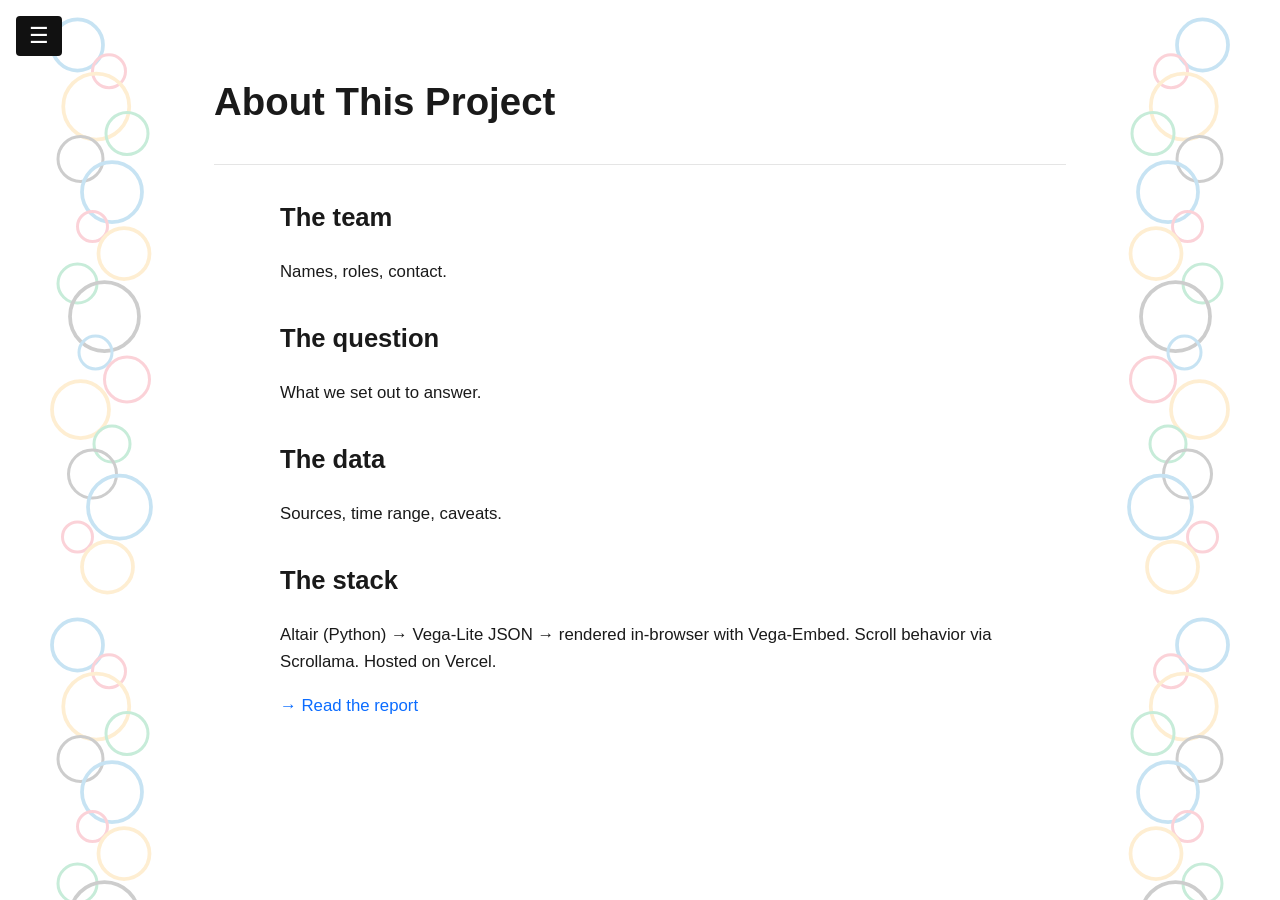
<file: 209_OlympicsHiddenCosts/site/index.html>
<!DOCTYPE html>
<html lang="en">
<head>
    <meta charset="UTF-8">
    <meta name="viewport" content="width=device-width, initial-scale=1.0">
    <title>About — Final Project</title>
    <link rel="stylesheet" href="style.css">
</head>
<body>

    <div id="mySidebar" class="sidebar">
        <a href="javascript:void(0)" class="closebtn" onclick="closeNav()">&times;</a>
        <div class="sidebar-content">
            <a href="index.html" class="menu-item">About</a>
            <a href="report.html" class="menu-item">Report</a>
        </div>
    </div>
    <button class="openbtn" onclick="openNav()">&#9776;</button>

    <div id="main-content">
        <header class="intro">
            <h1>About This Project</h1>
        </header>
        <main>
            <div class="text-content">
                <h2>The team</h2>
                <p>Names, roles, contact.</p>

                <h2>The question</h2>
                <p>What we set out to answer.</p>

                <h2>The data</h2>
                <p>Sources, time range, caveats.</p>

                <h2>The stack</h2>
                <p>Altair (Python) → Vega-Lite JSON → rendered in-browser with Vega-Embed. Scroll behavior via Scrollama. Hosted on Vercel.</p>

                <p><a href="report.html">→ Read the report</a></p>
            </div>
        </main>
    </div>

    <script src="main.js"></script>
</body>
</html>
</file>
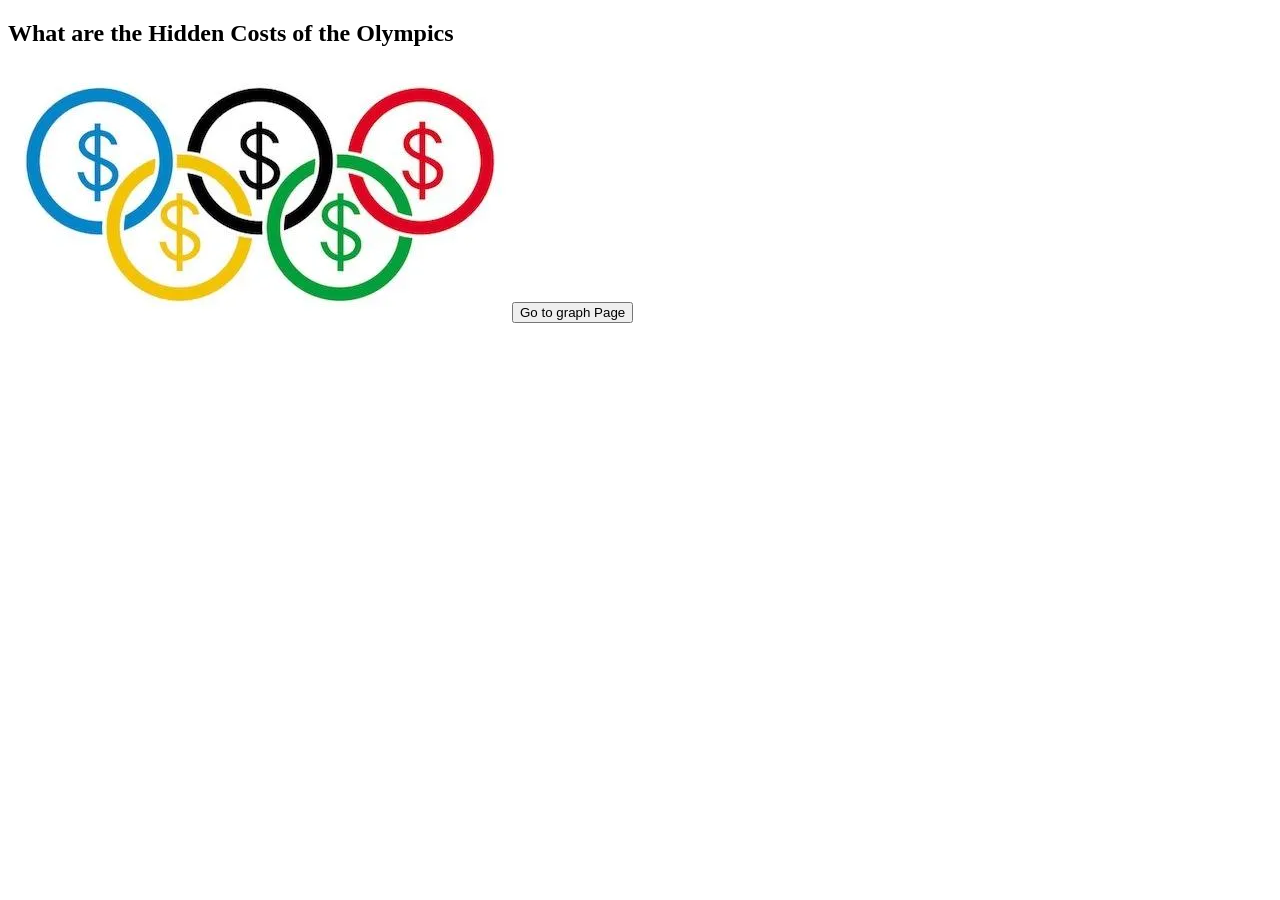
<file: templates/w209.html>
<!DOCTYPE html>
<html><head><title>w209 site</title></head>
<body>
<h2>What are the Hidden Costs of the Olympics</h2>
<img src="image.png"/>
    <!-- Button to navigate to the graph page -->
    <a href="/tab">
        <button type="button">Go to graph Page</button>
    </a>
</body></html>
</file>
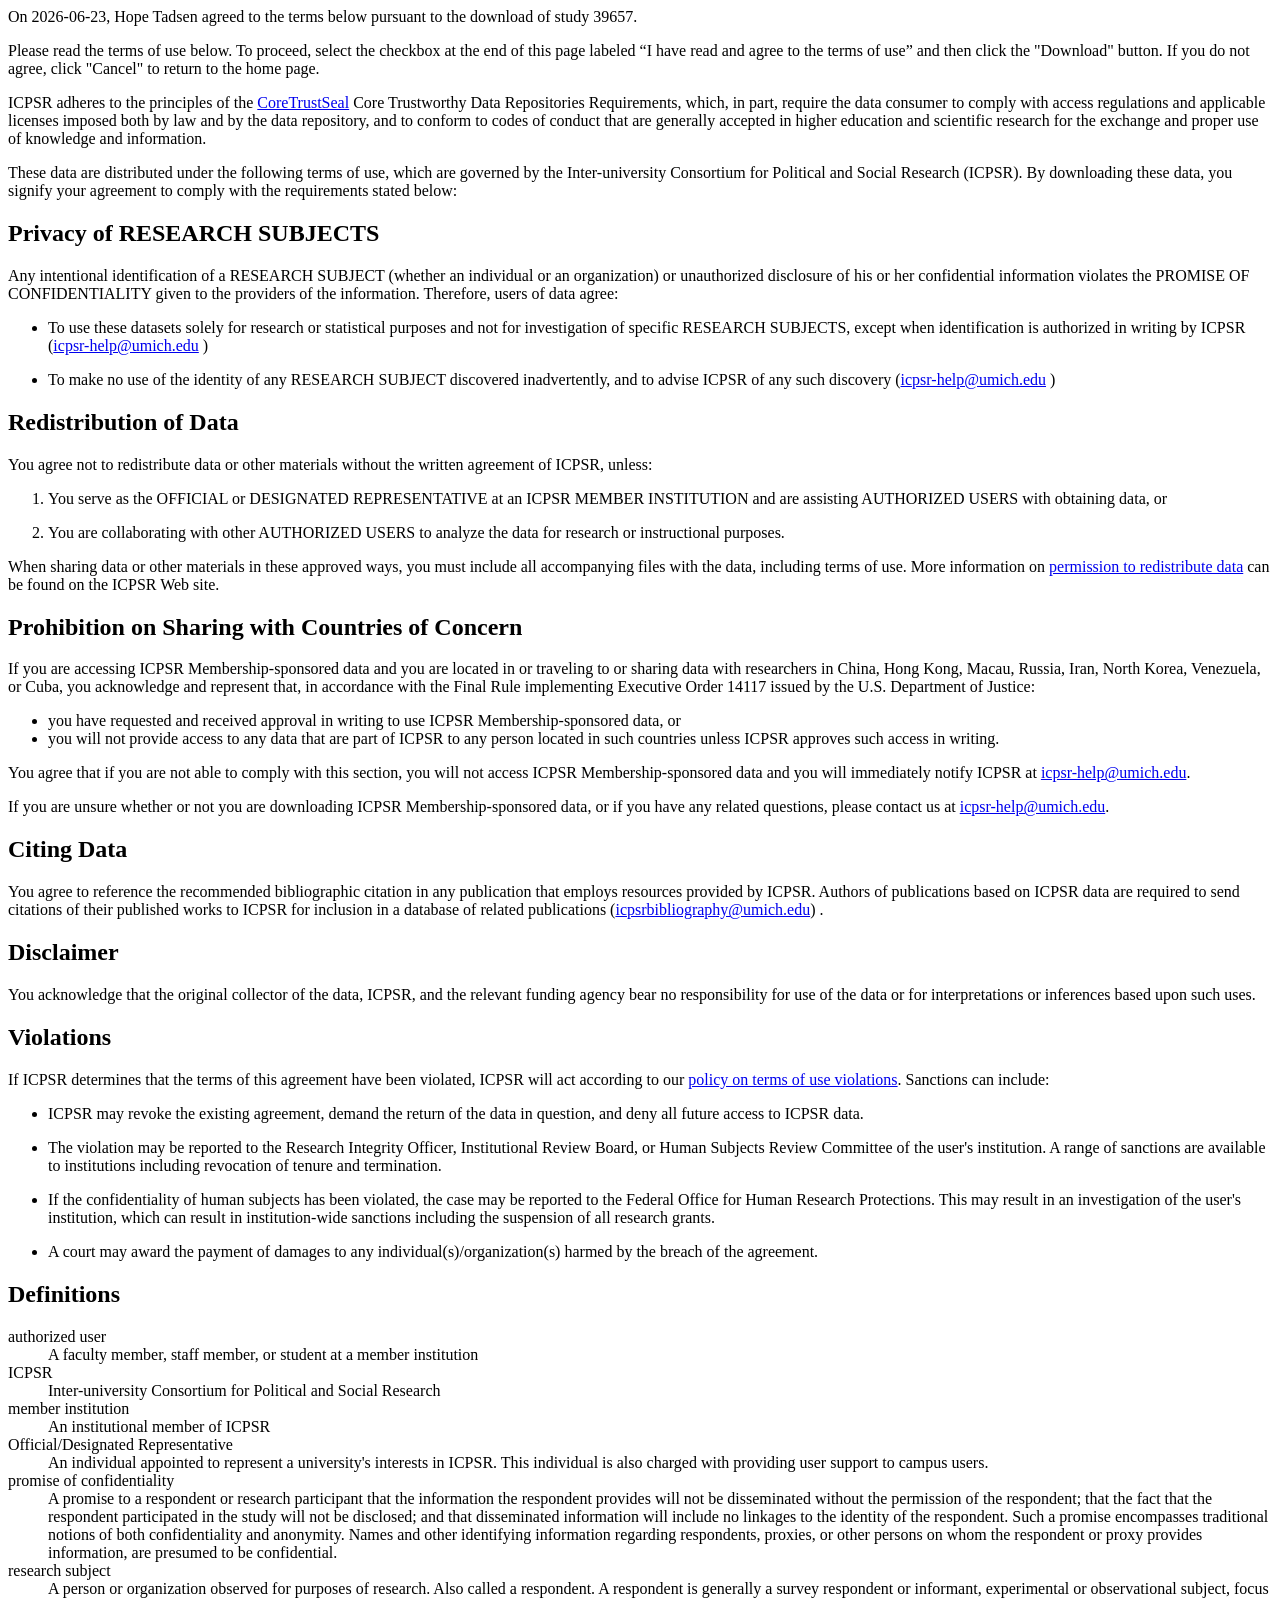
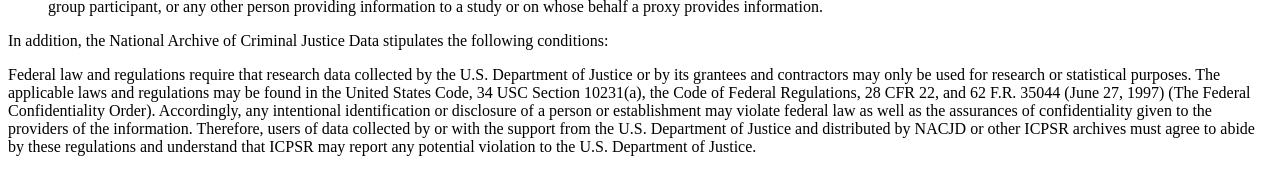
<file: 209_OlympicsHiddenCosts/team/hope/Incarceration_Test/TermsOfUse.html>
<html><head><title>Terms of Use</title></head><body><p>On 2026-06-23, Hope Tadsen agreed to the terms below pursuant to the download of study 39657.</p>


<p>Please read the terms of use below. To proceed, select the checkbox at the end of this page labeled “I have read and agree to the terms of use” and then click the "Download" button. If you do not agree, click "Cancel" to return to the home page.</p> <p>ICPSR adheres to the principles of the <a href="CoreTrustSeal ">CoreTrustSeal</a> Core Trustworthy Data Repositories Requirements, which, in part, require the data consumer to comply with access regulations and applicable licenses imposed both by law and by the data repository, and to conform to codes of conduct that are generally accepted in higher education and scientific research for the exchange and proper use of knowledge and information.</p> <p>These data are distributed under the following terms of use, which are governed by the Inter-university Consortium for Political and Social Research (ICPSR). By downloading these data, you signify your agreement to comply with the requirements stated below:</p> <h2>Privacy of RESEARCH SUBJECTS</h2> <p>Any intentional identification of a RESEARCH SUBJECT (whether an individual or an organization) or unauthorized disclosure of his or her confidential information violates the PROMISE OF CONFIDENTIALITY given to the providers of the information. Therefore, users of data agree:</p> <ul> <li><p>To use these datasets solely for research or statistical purposes and not for investigation of specific RESEARCH SUBJECTS, except when identification is authorized in writing by ICPSR (<a href="mailto:icpsr-help@umich.edu">icpsr-help@umich.edu</a> )</p></li> <li><p>To make no use of the identity of any RESEARCH SUBJECT discovered inadvertently, and to advise ICPSR of any such discovery (<a href="mailto:icpsr-help@umich.edu">icpsr-help@umich.edu</a> )</p></li> </ul> <h2>Redistribution of Data</h2> <p>You agree not to redistribute data or other materials without the written agreement of ICPSR, unless: </p> <ol> <li><p>You serve as the OFFICIAL or DESIGNATED REPRESENTATIVE at an ICPSR MEMBER INSTITUTION and are assisting AUTHORIZED USERS with obtaining data, or</p></li> <li><p>You are collaborating with other AUTHORIZED USERS to analyze the data for research or instructional purposes.</p></li> </ol> <p>When sharing data or other materials in these approved ways, you must include all accompanying files with the data, including terms of use. More information on <a href="https://www.icpsr.umich.edu/sites/icpsr/about/policies/redistribution"> permission to redistribute data</a> can be found on the ICPSR Web site.</p>
    <h2>Prohibition on Sharing with Countries of Concern</h2>
    <p>If you are accessing ICPSR Membership-sponsored data and you are located in or traveling to or sharing data with researchers in China, Hong Kong, Macau, Russia, Iran, North Korea, Venezuela, or Cuba, you acknowledge and represent that, in accordance with the Final Rule implementing Executive Order 14117 issued by the U.S. Department of Justice:</p>
    <ul>
        <li>you have requested and received approval in writing to use ICPSR Membership-sponsored data, or</li>
        <li>you will not provide access to any data that are part of ICPSR to any person located in such countries unless ICPSR approves such access in writing.</li>
    </ul>
    <p>You agree that if you are not able to comply with this section, you will not access ICPSR Membership-sponsored data and you will immediately notify ICPSR at <a href="mailto:icpsr-help@umich.edu">icpsr-help@umich.edu</a>.</p>
    <p>If you are unsure whether or not you are downloading ICPSR Membership-sponsored data, or if you have any related questions, please contact us at <a href="mailto:icpsr-help@umich.edu">icpsr-help@umich.edu</a>.</p>


<h2>Citing Data</h2> <p>You agree to reference the recommended bibliographic citation in any publication that employs resources provided by ICPSR. Authors of publications based on ICPSR data are required to send citations of their published works to ICPSR for inclusion in a database of related publications (<a href="mailto:icpsrbibliography@umich.edu">icpsrbibliography@umich.edu</a>) .</p> <h2>Disclaimer</h2> <p>You acknowledge that the original collector of the data, ICPSR, and the relevant funding agency bear no responsibility for use of the data or for interpretations or inferences based upon such uses.</p> <h2>Violations</h2> <p>If ICPSR determines that the terms of this agreement have been violated, ICPSR will act according to our <a href="http://www.icpsr.umich.edu/icpsrweb/content/about/tou-violations.html">policy on terms of use violations</a>. Sanctions can include:</p> <ul> <li><p>ICPSR may revoke the existing agreement, demand the return of the data in question, and deny all future access to ICPSR data.</p></li> <li><p>The violation may be reported to the Research Integrity Officer, Institutional Review Board, or Human Subjects Review Committee of the user's institution. A range of sanctions are available to institutions including revocation of tenure and termination.</p></li> <li><p>If the confidentiality of human subjects has been violated, the case may be reported to the Federal Office for Human Research Protections. This may result in an investigation of the user's institution, which can result in institution-wide sanctions including the suspension of all research grants. </p></li> <li><p>A court may award the payment of damages to any individual(s)/organization(s) harmed by the breach of the agreement.</p></li> </ul> <h2>Definitions</h2> <dl> <dt>authorized user</dt> <dd>A faculty member, staff member, or student at a member institution</dd> <dt>ICPSR</dt> <dd>Inter-university Consortium for Political and Social Research</dd> <dt>member institution</dt> <dd>An institutional member of ICPSR</dd> <dt>Official/Designated Representative</dt> <dd>An individual appointed to represent a university's interests in ICPSR. This individual is also charged with providing user support to campus users. </dd> <dt>promise of confidentiality</dt> <dd>A promise to a respondent or research participant that the information the respondent provides will not be disseminated without the permission of the respondent; that the fact that the respondent participated in the study will not be disclosed; and that disseminated information will include no linkages to the identity of the respondent. Such a promise encompasses traditional notions of both confidentiality and anonymity. Names and other identifying information regarding respondents, proxies, or other persons on whom the respondent or proxy provides information, are presumed to be confidential.</dd> <dt>research subject</dt> <dd>A person or organization observed for purposes of research. Also called a respondent. A respondent is generally a survey respondent or informant, experimental or observational subject, focus group participant, or any other person providing information to a study or on whose behalf a proxy provides information. </dd> </dl>


<p>In addition, the National Archive of Criminal Justice Data stipulates the following conditions:</p> <p>Federal law and regulations require that research data collected by the U.S. Department of Justice or by its grantees and contractors may only be used for research or statistical purposes. The applicable laws and regulations may be found in the United States Code, 34 USC Section 10231(a), the Code of Federal Regulations, 28 CFR 22, and 62 F.R. 35044 (June 27, 1997) (The Federal Confidentiality Order). Accordingly, any intentional identification or disclosure of a person or establishment may violate federal law as well as the assurances of confidentiality given to the providers of the information. Therefore, users of data collected by or with the support from the U.S. Department of Justice and distributed by NACJD or other ICPSR archives must agree to abide by these regulations and understand that ICPSR may report any potential violation to the U.S. Department of Justice.</p>


</body>
</html>
</file>
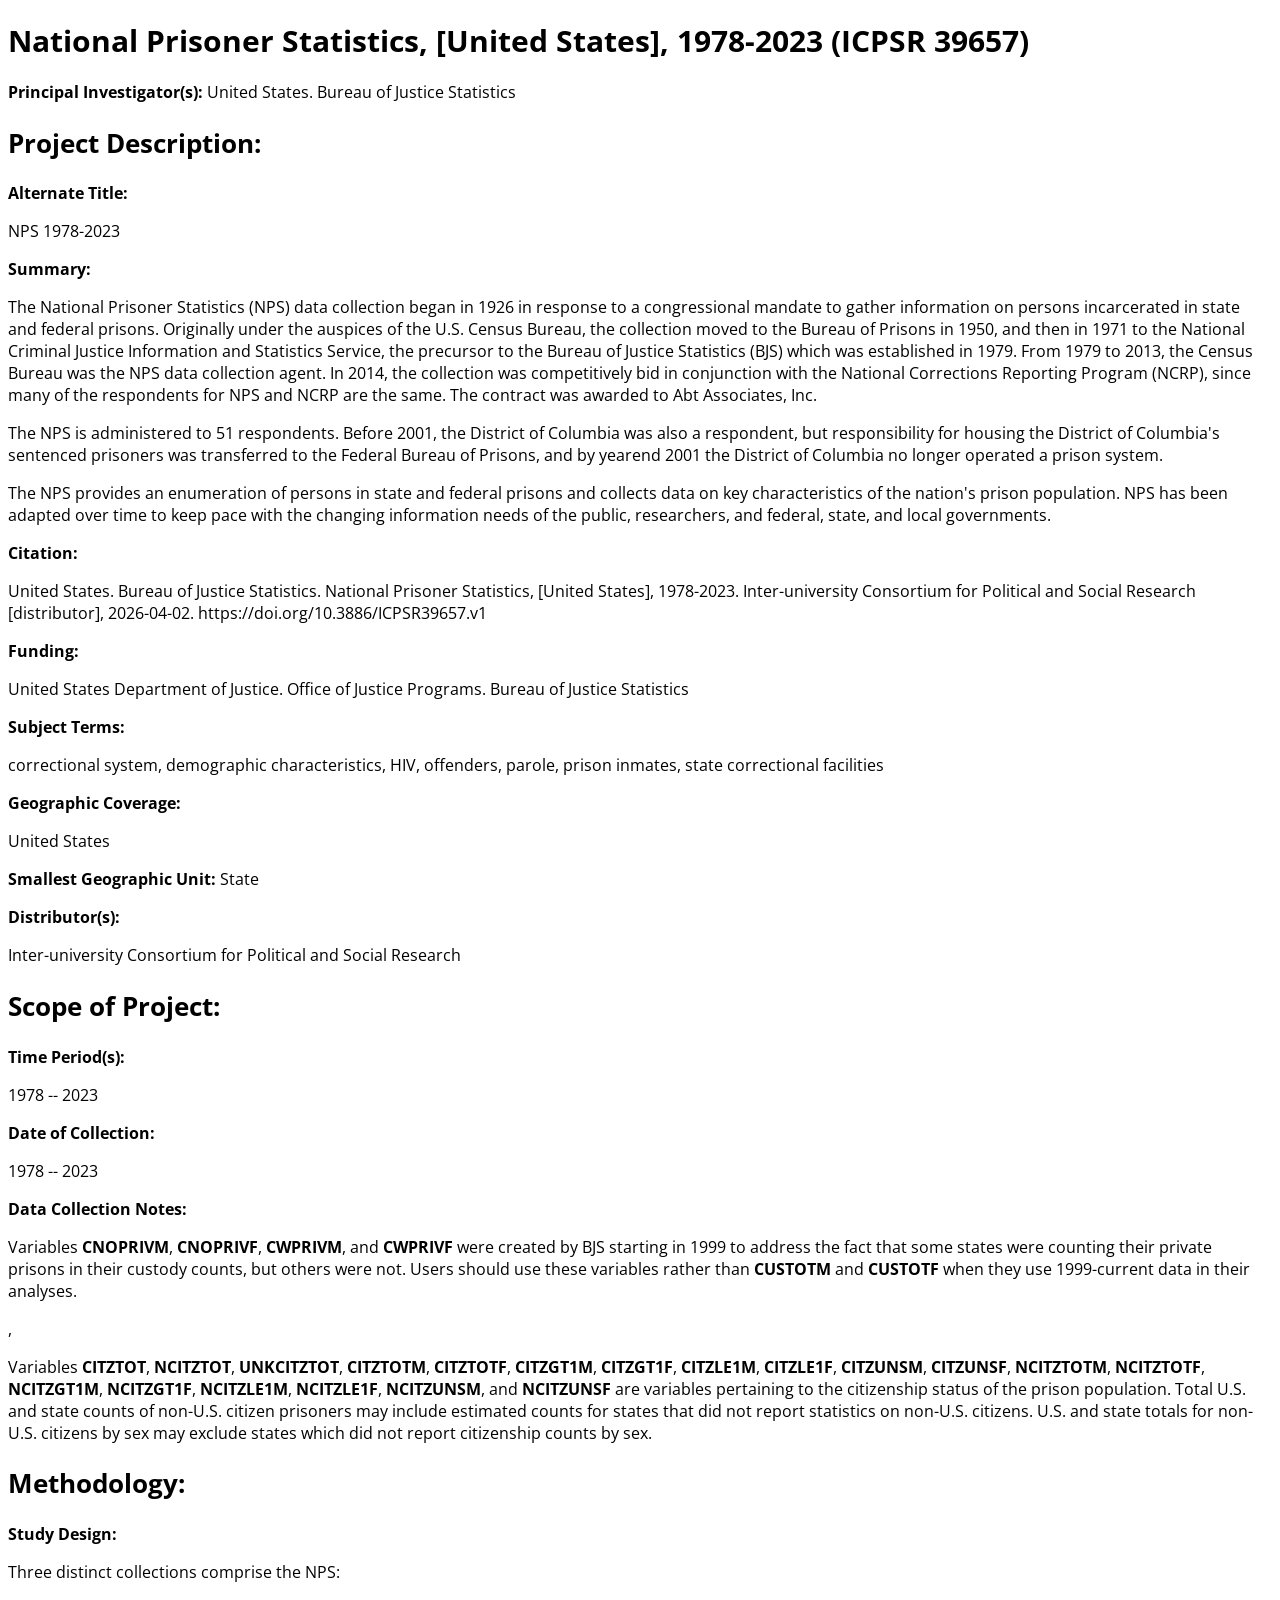
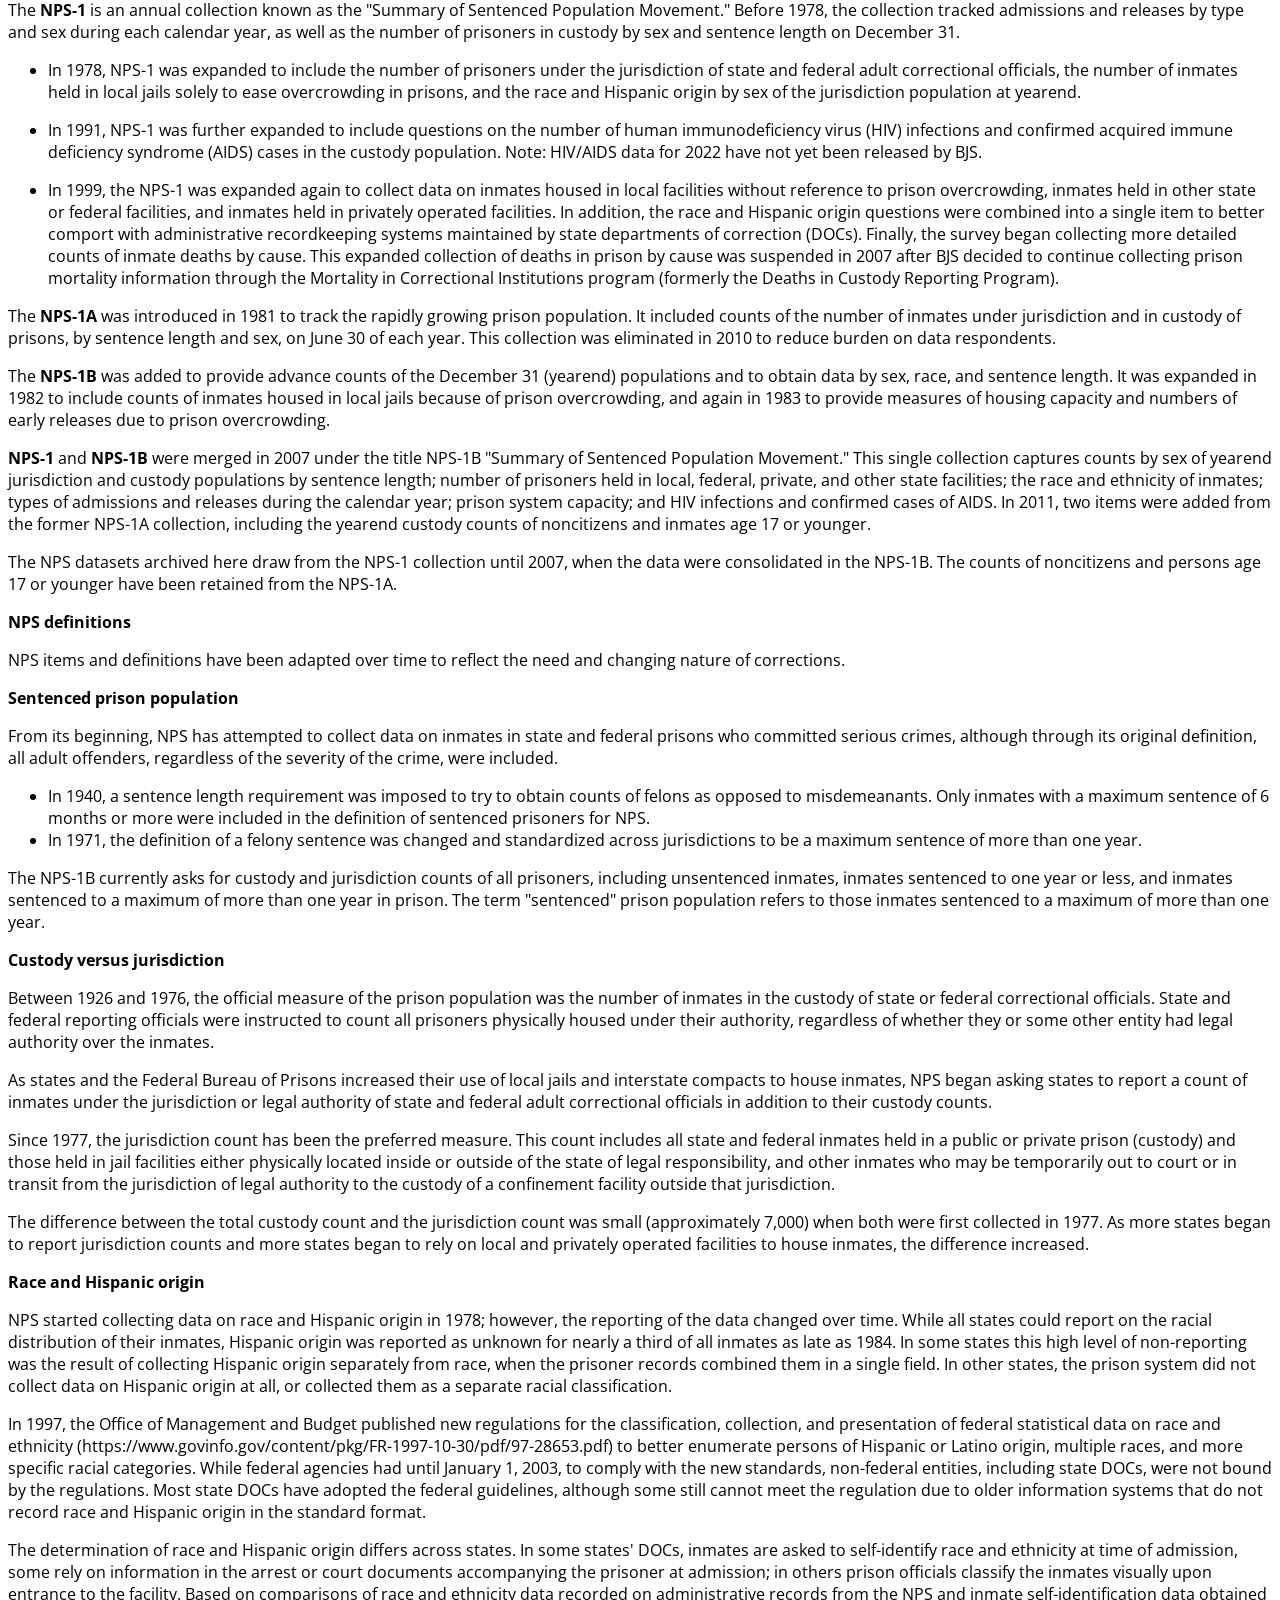
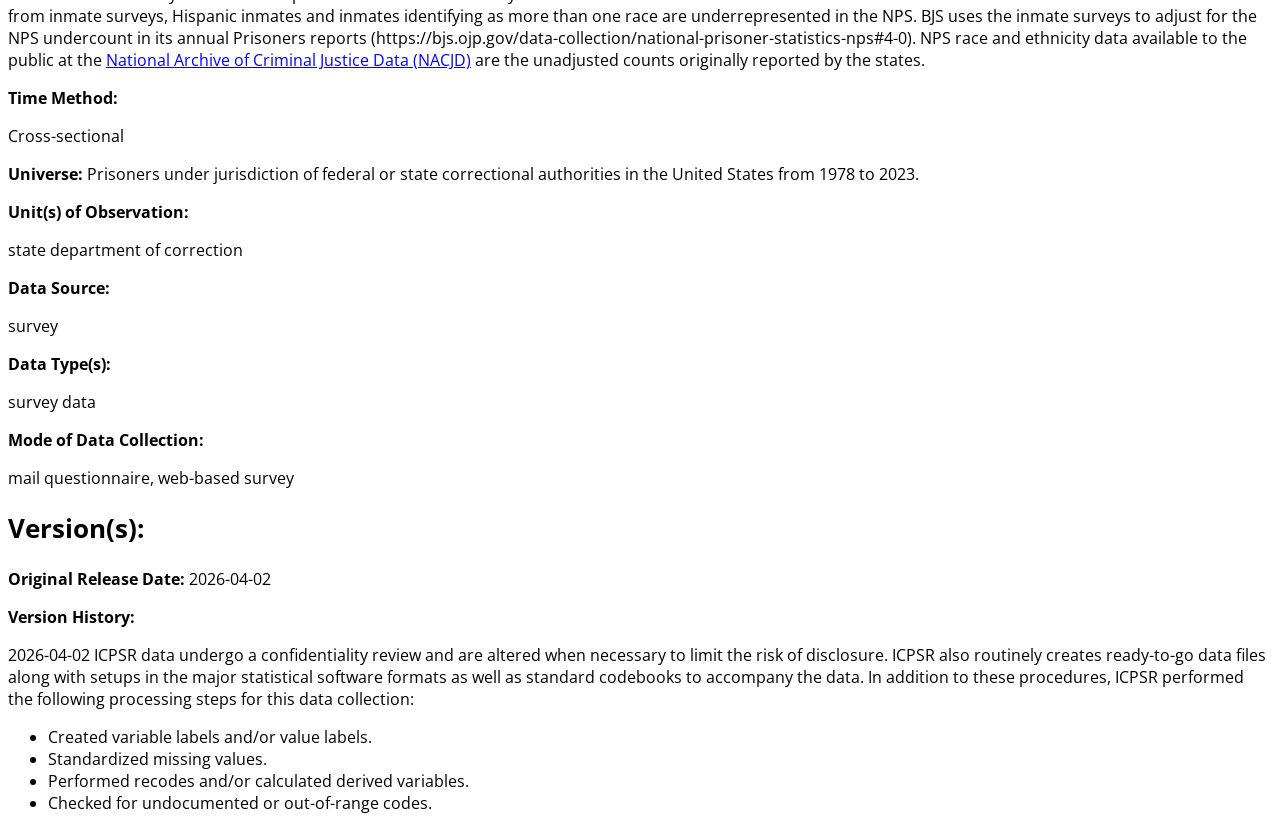
<file: 209_OlympicsHiddenCosts/team/hope/Data/ICPSR_39657/39657-descriptioncitation.html>
<!DOCTYPE html>
<html lang="en">
	<head>
				<title>Description Citation</title>
		<link href='https://www.icpsr.umich.edu/web/resources/commons/scripts/bootstrap-3.4.1-dist/css/bootstrap.min.css' rel='stylesheet' type='text/css'>
		<link href='https://fonts.googleapis.com/css?family=Open+Sans:400,700,300' rel='stylesheet' type='text/css'>
		
		<style>
		
		body {
    			font-family: 'Open Sans', sans-serif;
    		}
		h1 {
    			font-size: 30px;
		}
		
		h2 {
    			font-size: 26px;
		}
		
		h3 {
    			font-size: 22px;
		}
		</style>
		
	</head>
	<body>
		<div class="container">
		<div class="row">
			<div class="col-md-12">
				<h1 class="study-title">National Prisoner Statistics, [United States], 1978-2023 (ICPSR 39657)</h1>
				<p><span><strong>Principal Investigator(s):</strong>
						United States. Bureau of Justice Statistics
				</span>
				</p>
		        		<h2>Project Description:</h2>
								<div><strong>Alternate Title:</strong> <p>NPS 1978-2023</p></div>
								<p><span><strong>Summary:</strong> <p>The National Prisoner Statistics (NPS) data collection began in 1926 in response to a congressional mandate to gather information on persons incarcerated in state and federal prisons. Originally under the auspices of the U.S. Census Bureau, the collection moved to the Bureau of Prisons in 1950, and then in 1971 to the National Criminal Justice Information and Statistics Service, the precursor to the Bureau of Justice Statistics (BJS) which was established in 1979. From 1979 to 2013, the Census Bureau was the NPS data collection agent. In 2014, the collection was competitively bid in conjunction with the National Corrections Reporting Program (NCRP), since many of the respondents for NPS and NCRP are the same. The contract was awarded to Abt Associates, Inc.</p>
<p>The NPS is administered to 51 respondents. Before 2001, the District of Columbia was also a respondent, but responsibility for housing the District of Columbia's sentenced prisoners was transferred to the Federal Bureau of Prisons, and by yearend 2001 the District of Columbia no longer operated a prison system.</p>
<p>The NPS provides an enumeration of persons in state and federal prisons and collects data on key characteristics of the nation's prison population. NPS has been adapted over time to keep pace with the changing information needs of the public, researchers, and federal, state, and local governments. </p></span></p>
								<p><span><strong>Citation:</strong> <div class="csl-bib-body">
  <div class="csl-entry">United States. Bureau of Justice Statistics. National Prisoner Statistics, [United States], 1978-2023. Inter-university Consortium for Political and Social Research [distributor], 2026-04-02. https://doi.org/10.3886/ICPSR39657.v1</div>
</div></span></p>
								<div><strong>Funding:</strong> <p>United States Department of Justice. Office of Justice Programs. Bureau of Justice Statistics</p></div>
								<div><strong>Subject Terms:</strong> <p>correctional system, demographic characteristics, HIV, offenders, parole, prison inmates, state correctional facilities</p></div>
								<div><strong>Geographic Coverage:</strong> <p>United States</p></div>
								<p><span><strong>Smallest Geographic Unit:</strong> State</span></p>
								<div><strong>Distributor(s):</strong> <p>Inter-university Consortium for Political and Social Research</p></div>
		        		<h2>Scope of Project:</h2>
								<div><strong>Time Period(s):</strong> <p>1978 -- 2023</p></div>
								<div><strong>Date of Collection:</strong> <p>1978 -- 2023</p></div>
								<div><strong>Data Collection Notes:</strong> <p><p>Variables <strong>CNOPRIVM</strong>, <strong>CNOPRIVF</strong>, <strong>CWPRIVM</strong>, and <strong>CWPRIVF</strong> were created by BJS starting in 1999 to address the fact that some states
were counting their private prisons in their custody counts, but others were not. Users should use these variables rather than
<strong>CUSTOTM</strong> and <strong>CUSTOTF</strong> when they use 1999-current data in their analyses. </p>, <p>Variables <strong>CITZTOT</strong>, <strong>NCITZTOT</strong>, <strong>UNKCITZTOT</strong>, <strong>CITZTOTM</strong>, <strong>CITZTOTF</strong>, <strong>CITZGT1M</strong>, <strong>CITZGT1F</strong>, <strong>CITZLE1M</strong>, <strong>CITZLE1F</strong>, <strong>CITZUNSM</strong>, <strong>CITZUNSF</strong>, <strong>NCITZTOTM</strong>, <strong>NCITZTOTF</strong>,
<strong>NCITZGT1M</strong>, <strong>NCITZGT1F</strong>, <strong>NCITZLE1M</strong>, <strong>NCITZLE1F</strong>, <strong>NCITZUNSM</strong>, and <strong>NCITZUNSF</strong> are variables pertaining to the citizenship status of the
prison population. Total U.S. and state counts of non-U.S. citizen prisoners may include estimated counts for states that did not report
statistics on non-U.S. citizens. U.S. and state totals for non-U.S. citizens by sex may exclude states which did not report
citizenship counts by sex. </p></p></div>
		        		<h2>Methodology:</h2>
								<p><span><strong>Study Design:</strong> <p>Three distinct collections comprise the NPS:</p>
<p>The <strong>NPS-1</strong> is an annual collection known as the "Summary of Sentenced Population Movement." Before 1978, the collection tracked admissions and releases by type and sex during each calendar year, as well as the number of prisoners in custody by sex and sentence length on December 31.</p>
<ul>
<li><p>In 1978, NPS-1 was expanded to include the number of prisoners under the jurisdiction of state and federal adult correctional officials, the number of inmates held in local jails solely to ease overcrowding in prisons, and the race and Hispanic origin by sex of the jurisdiction population at yearend. </p></li>
<li><p>In 1991, NPS-1 was further expanded to include questions on the number of human immunodeficiency virus (HIV) infections and confirmed acquired immune deficiency syndrome (AIDS) cases in the custody population. Note: HIV/AIDS data for 2022 have not yet been released by BJS. </p></li>
<li><p>In 1999, the NPS-1 was expanded again to collect data on inmates housed in local facilities without reference to prison overcrowding, inmates held in other state or federal facilities, and inmates held in privately operated facilities. In addition, the race and Hispanic origin questions were combined into a single item to better comport with administrative recordkeeping systems maintained by state departments of correction (DOCs). Finally, the survey began collecting more detailed counts of inmate deaths by cause. This expanded collection of deaths in prison by cause was suspended in 2007 after BJS decided to continue collecting prison mortality information through the Mortality in Correctional Institutions program (formerly the Deaths in Custody Reporting Program).</p></li>
</ul>
<p>The <strong>NPS-1A</strong> was introduced in 1981 to track the rapidly growing prison population. It included counts of the number of inmates under jurisdiction and in custody of prisons, by sentence length and sex, on June 30 of each year. This collection was eliminated in 2010 to reduce burden on data respondents. </p>
<p>The <strong>NPS-1B</strong> was added to provide advance counts of the December 31 (yearend) populations and to obtain data by sex, race, and sentence length. It was expanded in 1982 to include counts of inmates housed in local jails because of prison overcrowding, and again in 1983 to provide measures of housing capacity and numbers of early releases due to prison overcrowding. </p>
<p><strong>NPS-1</strong> and <strong>NPS-1B</strong> were merged in 2007 under the title NPS-1B "Summary of Sentenced Population Movement." This single collection captures counts by sex of yearend jurisdiction and custody populations by sentence length; number of prisoners held in local, federal, private, and other state facilities; the race and ethnicity of inmates; types of admissions and releases during the calendar year; prison system capacity; and HIV infections and confirmed cases of AIDS. In 2011, two items were added from the former NPS-1A collection, including the yearend custody counts of noncitizens and inmates age 17 or younger.</p>
<p>The NPS datasets archived here draw from the NPS-1 collection until 2007, when the data were consolidated in the NPS-1B. The counts of noncitizens and persons age 17 or younger have been retained from the NPS-1A. </p>
<p><strong>NPS definitions</strong></p>
<p>NPS items and definitions have been adapted over time to reflect the need and changing nature of corrections.</p>
<p><strong>Sentenced prison population</strong></p>
<p>From its beginning, NPS has attempted to collect data on inmates in state and federal prisons who committed serious
crimes, although through its original definition, all adult offenders, regardless of the severity of the crime, were
included. </p>
<ul>
<li>In 1940, a sentence length requirement was imposed to try to obtain counts of felons as opposed to
misdemeanants. Only inmates with a maximum sentence of 6 months or more were included in the definition of sentenced
prisoners for NPS. </li>
<li> In 1971, the definition of a felony sentence was changed and standardized across jurisdictions to
be a maximum sentence of more than one year.</li> </ul>
<p>The NPS-1B currently asks for custody and jurisdiction counts of all prisoners, including unsentenced inmates, inmates
sentenced to one year or less, and inmates sentenced to a maximum of more than one year in prison. The term "sentenced"
prison population refers to those inmates sentenced to a maximum of more than one year.</p>
<p><strong>Custody versus jurisdiction</strong> </p>
<p>Between 1926 and 1976, the official measure of the prison population was the number of inmates in the custody of state
or federal correctional officials. State and federal reporting officials were instructed to count all prisoners
physically housed under their authority, regardless of whether they or some other entity had legal authority over the
inmates.</p>
<p>As states and the Federal Bureau of Prisons increased their use of local jails and interstate compacts to house inmates,
NPS began asking states to report a count of inmates under the jurisdiction or legal authority of state and federal
adult correctional officials in addition to their custody counts.</p>
<p>Since 1977, the jurisdiction count has been the preferred measure. This count includes all state and federal inmates
held in a public or private prison (custody) and those held in jail facilities either physically located inside or
outside of the state of legal responsibility, and other inmates who may be temporarily out to court or in transit from
the jurisdiction of legal authority to the custody of a confinement facility outside that jurisdiction.</p>
<p>The difference between the total custody count and the jurisdiction count was small (approximately 7,000) when both were
first collected in 1977. As more states began to report jurisdiction counts and more states began to rely on local and
privately operated facilities to house inmates, the difference increased.</p>
<p><strong>Race and Hispanic origin</strong> </p>
<p>NPS started collecting data on race and Hispanic origin in 1978; however, the reporting of the data changed over
time. While all states could report on the racial distribution of their inmates, Hispanic origin was reported as unknown
for nearly a third of all inmates as late as 1984. In some states this high level of non-reporting was the result of
collecting Hispanic origin separately from race, when the prisoner records combined them in a single field. In other
states, the prison system did not collect data on Hispanic origin at all, or collected them as a separate racial
classification.</p>
<p>In 1997, the Office of Management and Budget published new regulations for the classification, collection, and
presentation of federal statistical data on race and ethnicity (https://www.govinfo.gov/content/pkg/FR-1997-10-30/pdf/97-28653.pdf) to
better enumerate persons of Hispanic or Latino origin, multiple races, and more specific racial categories. While
federal agencies had until January 1, 2003, to comply with the new standards, non-federal entities, including state
DOCs, were not bound by the regulations. Most state DOCs have adopted the federal guidelines, although some still cannot
meet the regulation due to older information systems that do not record race and Hispanic origin in the standard format.</p>
<p>The determination of race and Hispanic origin differs across states. In some states' DOCs, inmates are asked to
self-identify race and ethnicity at time of admission, some rely on information in the arrest or court documents
accompanying the prisoner at admission; in others prison officials classify the inmates visually upon entrance to the
facility. Based on comparisons of race and ethnicity data recorded on administrative records from the NPS and inmate
self-identification data obtained from inmate surveys, Hispanic inmates and inmates identifying as more than one race
are underrepresented in the NPS. BJS uses the inmate surveys to adjust for the NPS undercount in its annual Prisoners
reports (https://bjs.ojp.gov/data-collection/national-prisoner-statistics-nps#4-0).
NPS race and ethnicity data available to the public at the
<a href="https://www.icpsr.umich.edu/web/pages/NACJD/index.html">National Archive of Criminal Justice Data (NACJD)</a> are the unadjusted counts
originally reported by the states.</p></span></p>
								<div><strong>Time Method:</strong> <p>Cross-sectional</p></div>
								<p><span><strong>Universe:</strong> Prisoners under jurisdiction of federal or state correctional authorities in the United States from 1978 to 2023.</span></p>
								<div><strong>Unit(s) of Observation:</strong> <p>state department of correction</p></div>
								<div><strong>Data Source:</strong> <p>survey</p></div>
								<div><strong>Data Type(s):</strong> <p>survey data</p></div>
								<div><strong>Mode of Data Collection:</strong> <p>mail questionnaire, web-based survey</p></div>
		        		<h2>Version(s):</h2>
								<p><span><strong>Original Release Date:</strong> 2026-04-02</span></p>
								<div><strong>Version History:</strong> <p><p>2026-04-02 ICPSR data undergo a confidentiality review and are altered when necessary to limit the risk of disclosure. ICPSR also routinely creates ready-to-go data files along with setups in the major statistical software formats as well as standard codebooks to accompany the data. In addition to these procedures, ICPSR performed the following processing steps for this data collection:</p><ul><li>Created variable labels and/or value labels.</li><li>Standardized missing values.</li><li>Performed recodes and/or calculated derived variables.</li><li>Checked for undocumented or out-of-range codes.</li></ul></p></div>
			</div>
		</div>
		</div>
	</body>
</html>
</file>
<file: 209_OlympicsHiddenCosts/site/style.css>
/* --- Base --- */
* {
    box-sizing: border-box;
}

body {
    margin: 0;
    font-family: -apple-system, BlinkMacSystemFont, "Segoe UI", Helvetica, Arial, sans-serif;
    line-height: 1.6;
    color: #1a1a1a;
    background: #ffffff;
}

/* Decorative interlaced Olympic rings down the side margins — a faint,
   fixed watermark behind all content (z-index -1 sits above the white
   body background but below the centred content column). Hidden on
   narrow screens where there's no side room. */
body::before,
body::after {
    content: "";
    position: fixed;
    top: 0;
    bottom: 0;
    width: 200px;
    z-index: -1;
    pointer-events: none;
    opacity: 0.22;
    background-image: url("images/rings-side.svg");
    background-repeat: repeat-y;
    background-position: top center;
    background-size: 150px auto;
}

body::before { left: 0; }
body::after  { right: 0; transform: scaleX(-1); }   /* mirror on the right */

/* Narrow the strips further on smaller laptops so they mostly stay in the
   margin; hide entirely on tablets/phones where the content is full-width. */
@media (max-width: 1200px) {
    body::before,
    body::after { width: 120px; background-size: 120px auto; opacity: 0.16; }
}

@media (max-width: 900px) {
    body::before,
    body::after { display: none; }
}

#main-content {
    max-width: 900px;
    margin: 0 auto;
    padding: 2rem 1.5rem 6rem;
}

h1 {
    font-size: 2.4rem;
    line-height: 1.15;
    margin: 0 0 0.5rem;
}

h2 {
    font-size: 1.6rem;
    margin-top: 2rem;
}

p {
    font-size: 1.05rem;
}

a {
    color: #0b6cff;
    text-decoration: none;
}

a:hover {
    text-decoration: underline;
}

.byline {
    color: #666;
    margin-top: 0;
}

/* --- Hero banner (full-bleed, title overlaid on a photo) --- */
.hero {
    position: relative;
    height: 80vh;
    min-height: 420px;
    display: flex;
    align-items: center;
    justify-content: center;
    text-align: center;
    padding: 0 clamp(1.5rem, 7vw, 7rem);
    /* Fallback navy shows if the photo is missing, so it never looks broken */
    background-color: #0b1b3a;
    background-image: url("images/hero.jpg");
    background-size: cover;
    background-position: center;
}

.hero__overlay {
    position: absolute;
    inset: 0;
    /* Darkens the photo so white text stays readable */
    background: linear-gradient(to bottom, rgba(0, 0, 0, 0.35), rgba(0, 0, 0, 0.7));
}

.hero__content {
    position: relative;
    z-index: 1;
    max-width: 1100px;
    color: #fff;
}

.hero h1 {
    font-size: clamp(3rem, 9vw, 7rem);
    line-height: 1.05;
    margin: 0 0 1rem;
    text-shadow: 0 2px 14px rgba(0, 0, 0, 0.55);
}

.hero__byline {
    font-size: 1.1rem;
    color: rgba(255, 255, 255, 0.92);
    margin: 0;
}

.hero__scroll-cue {
    position: absolute;
    bottom: 1.4rem;
    left: 50%;
    z-index: 1;
    font-size: 1.8rem;
    color: rgba(255, 255, 255, 0.85);
    animation: hero-bounce 1.8s ease-in-out infinite;
}

@keyframes hero-bounce {

    0%,
    100% {
        transform: translate(-50%, 0);
    }

    50% {
        transform: translate(-50%, 8px);
    }
}

/* --- Intro --- */
.intro {
    padding: 3rem 0 2rem;
    border-bottom: 1px solid #e5e5e5;
    margin-bottom: 2rem;
}

/* --- Scrollytelling steps --- */
#scrolly {
    display: flex;
    flex-direction: column;
    gap: 6rem;
}

.step {
    min-height: 60vh;
    padding: 2rem 0;
}

/* Shaded section — full-bleed light grey band to separate a section from its neighbours.
   box-shadow + clip-path paint the grey edge-to-edge across the viewport WITHOUT
   widening the element, so the chart inside keeps its normal width. */
.step--shaded {
    background: rgba(0, 0, 0, 0.05);
    box-shadow: 0 0 0 100vmax rgba(0, 0, 0, 0.05);
    clip-path: inset(0 -100vmax);
    border-top: none;
    border-radius: 0;
    padding: 2.5rem 0;
}

/* Shaded sub-section band — same full-bleed grey technique as .step--shaded,
   but wraps only a PORTION inside a step (used around the happiness chart). */
.band--shaded {
    background: rgba(0, 0, 0, 0.05);
    box-shadow: 0 0 0 100vmax rgba(0, 0, 0, 0.05);
    clip-path: inset(0 -100vmax);
    padding: 2.5rem 0;
    margin: 1.5rem 0;
}

.text-content {
    max-width: 720px;
    margin: 0 auto 1.5rem;
}

.footnote {
    max-width: 720px;
    margin: 0.75rem auto 0;
    font-size: 0.8rem;
    line-height: 1.45;
    color: #666;
}

.chart-hint {
    max-width: 720px;
    margin: 0 auto 0.25rem;
    padding: 0.5rem 0.9rem;
    background: #eaf1ff;
    border: 1px solid #b9d0ff;
    border-radius: 8px;
    color: #0b3a8a;
    font-size: 0.9rem;
    text-align: center;
}

.chart-holder {
    width: 100%;
    min-height: 400px;
    margin: 1.5rem 0;
}

/* Altair iframes (from chart.save('foo.html')) */
.altair-iframe {
    width: 100%;
    border: none;
}

/* --- Two charts side by side under a section --- */
.chart-row {
    display: flex;
    flex-wrap: wrap;
    gap: 1.5rem;
    margin: 1.5rem 0;
}

.chart-col {
    flex: 1 1 340px;
    min-width: 300px;
}

.chart-col h3 {
    font-size: 1.1rem;
    margin: 0 0 0.5rem;
}

.placeholder-card {
    display: flex;
    align-items: center;
    justify-content: center;
    text-align: center;
    min-height: 400px;
    padding: 1.5rem;
    color: #888;
    background: #f5f5f7;
    border: 1px dashed #ccc;
    border-radius: 8px;
}

/* --- Sidebar nav --- */
.sidebar {
    height: 100%;
    width: 0;
    position: fixed;
    z-index: 999;
    top: 0;
    left: 0;
    background-color: #111;
    overflow-x: hidden;
    transition: 0.3s;
    padding-top: 60px;
}

.sidebar a {
    padding: 10px 20px;
    text-decoration: none;
    font-size: 1.2rem;
    color: #eee;
    display: block;
    transition: 0.2s;
}

.sidebar a:hover {
    color: #fff;
    background: #222;
}

.sidebar .closebtn {
    position: absolute;
    top: 10px;
    right: 20px;
    font-size: 32px;
}

.openbtn {
    position: fixed;
    top: 1rem;
    left: 1rem;
    font-size: 1.4rem;
    background: #111;
    color: white;
    border: none;
    padding: 0.4rem 0.8rem;
    cursor: pointer;
    border-radius: 4px;
    z-index: 998;
}

footer {
    margin-top: 6rem;
    padding-top: 2rem;
    border-top: 1px solid #e5e5e5;
    color: #666;
    font-size: 0.9rem;
    text-align: center;
}

/* Photo-wallpaper footer — full-bleed hero image with a dark scrim on top
   so the citation text stays readable (same overlay idea as .hero). The
   `margin: … calc(50% - 50vw)` breaks the footer out of the 900px column
   to span the full viewport width. */
.footer--photo {
    width: 100vw;
    margin: 6rem calc(50% - 50vw) 0;
    padding: 3.5rem 1.5rem;
    border-top: none;
    background-image:
        linear-gradient(rgba(0, 0, 0, 0.68), rgba(0, 0, 0, 0.78)),
        url("images/hero.jpg");
    background-size: cover;
    background-position: center;
    color: #eef2f7;                 /* light text on the dark photo */
}

.footer--photo h2 {
    color: #fff;
    text-align: center;
}

.footer--photo p,
.footer--photo .sources {
    max-width: 760px;               /* keep line length readable */
    margin: 0 auto;
    text-align: left;
}

/* Credibility lead-in above the citation list */
.footer--photo .sources-intro {
    margin: 0 auto 1.75rem;
    color: #dbe3ec;
    line-height: 1.55;
    font-size: 0.9rem;
}

/* Definition-list citations: bold label, indented reference */
.footer--photo .sources dt {
    font-weight: 700;
    color: #fff;
    margin-top: 1.1rem;
}

.footer--photo .sources dd {
    margin: 0.2rem 0 0;
    color: #c4cedb;
    line-height: 1.5;
    font-size: 0.88rem;
}

/* Related Work list */
.footer--photo .related-work {
    max-width: 760px;
    margin: 0 auto;
    text-align: left;
    color: #c4cedb;
    line-height: 1.5;
    font-size: 0.9rem;
    padding-left: 1.1rem;
}

.footer--photo .related-work ul {
    margin: 0.35rem 0 0;
    padding-left: 1.2rem;
}

.footer--photo .related-work li {
    margin: 0.3rem 0;
}

.footer--photo a {
    color: #9ecbff;                 /* light-blue links, visible on dark */
}
</file>
